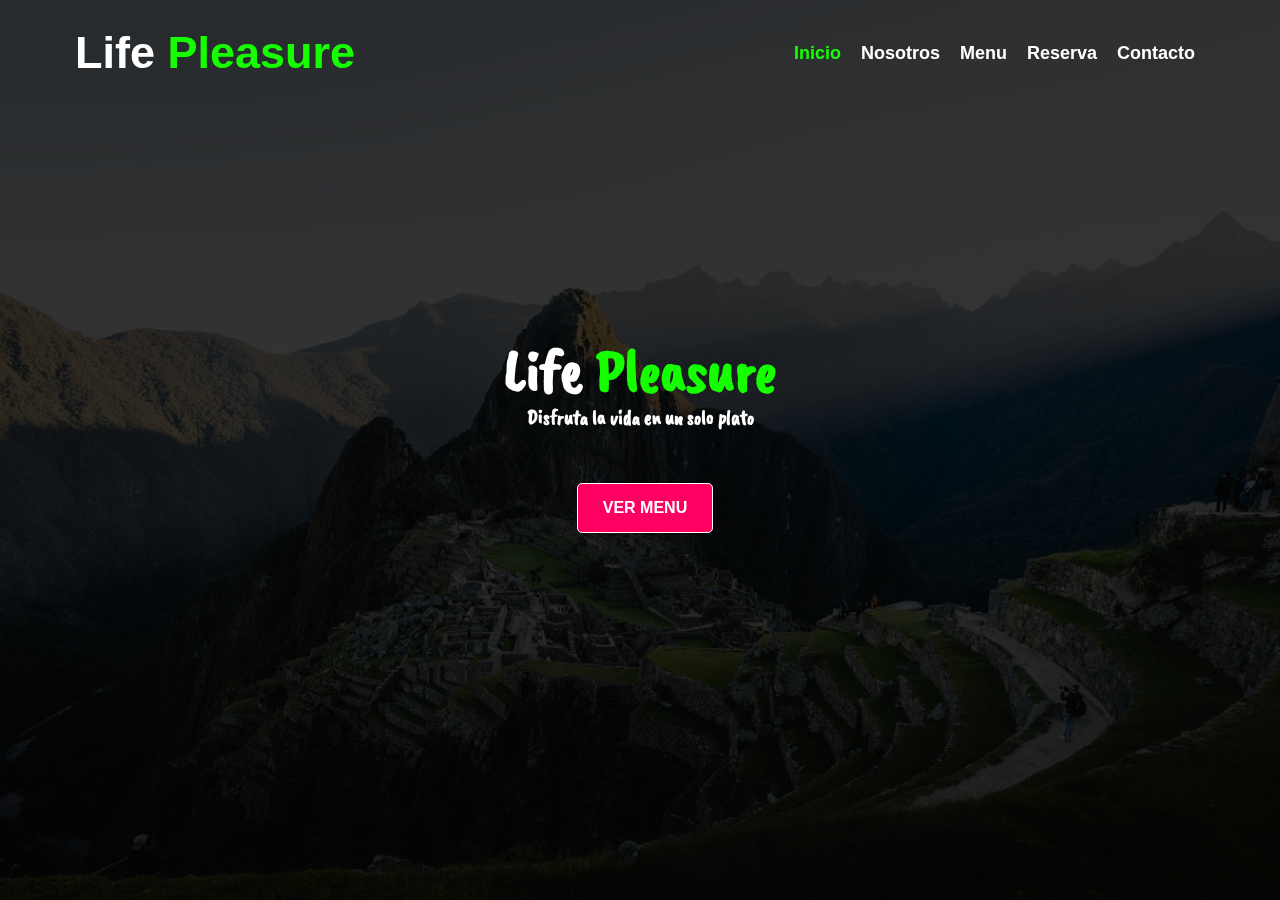
<file: index.html>
<!DOCTYPE html>
<html lang="en">
    <head>
        <meta charset="utf-8">
        <title>Life Pleasure</title>
        <meta content="width=device-width, initial-scale=1.0" name="viewport">
        <meta content="Free Website Template" name="keywords">
        <meta content="Free Website Template" name="description">

        <!-- CSS Libraria-->
        <link href="https://stackpath.bootstrapcdn.com/bootstrap/4.4.1/css/bootstrap.min.css" rel="stylesheet">
        <link href="css/style.css" rel="stylesheet">
        <link rel="preconnect" href="https://fonts.googleapis.com">
        <link rel="preconnect" href="https://fonts.gstatic.com" crossorigin>
        <link href="https://fonts.googleapis.com/css2?family=Abel&family=Caveat+Brush&family=Josefin+Sans:wght@100;200;300;400;500;600&display=swap" rel="stylesheet">
    


    </head>

    <body>
        <!-- Barra de menu -->
        <div class="navbar navbar-expand-lg bg-light navbar-light">
            <div class="container-fluid">
                <a href="index.html" class="navbar-brand">Life <span>Pleasure</span></a>
                <button type="button" class="navbar-toggler" data-toggle="collapse" data-target="#navbarCollapse">
                    <span class="navbar-toggler-icon"></span>
                </button>

                <div class="collapse navbar-collapse justify-content-between" id="navbarCollapse">
                    <div class="navbar-nav ml-auto">
                        <a href="index.html" class="nav-item nav-link active">Inicio</a>
                        <a href="nosotros.html" class="nav-item nav-link">Nosotros</a>
                        <a href="menu.html" class="nav-item nav-link">Menu</a>
                        <a href="reserva.html" class="nav-item nav-link">Reserva</a>
                        <a href="contact.html" class="nav-item nav-link">Contacto</a>
                    </div>
                </div>
            </div>
        </div>
        <!-- End -->


        <!-- Portada -->
        <div class="carousel">


                    <div class="carousel-item">
                        <div class="carousel-img">
                            <img src="img/portadainicio.jpg" alt="Image">
                        </div>
                        <div class="carousel-text">
                            <h1>Life<span> Pleasure</span> 
                            <p>
                                Disfruta la vida en un solo plato
                            </p>
                            
                            <div class="carousel-btn">
                                <a class="btn custom-btn" href="menu.html">VER MENU</a>

                            </div>
                        </div>
                    </div>

          
        </div>
        <!--  End -->


        <script>
            window.addEventListener('mouseover', initLandbot, { once: true });
            window.addEventListener('touchstart', initLandbot, { once: true });
            var myLandbot;
            function initLandbot() {
              if (!myLandbot) {
                var s = document.createElement('script');s.type = 'text/javascript';s.async = true;
                s.addEventListener('load', function() {
                  var myLandbot = new Landbot.Livechat({
                    configUrl: 'https://chats.landbot.io/v3/H-1260315-NT1FXO03S60N61C6/index.json',
                  });
                });
                s.src = 'https://cdn.landbot.io/landbot-3/landbot-3.0.0.js';
                var x = document.getElementsByTagName('script')[0];
                x.parentNode.insertBefore(s, x);
              }
            }
            </script>
             <!-- JavaScript Libraries -->
        <script src="https://code.jquery.com/jquery-3.4.1.min.js"></script>
        <script src="https://stackpath.bootstrapcdn.com/bootstrap/4.4.1/js/bootstrap.bundle.min.js"></script>




 
    </body>
</html>
</file>
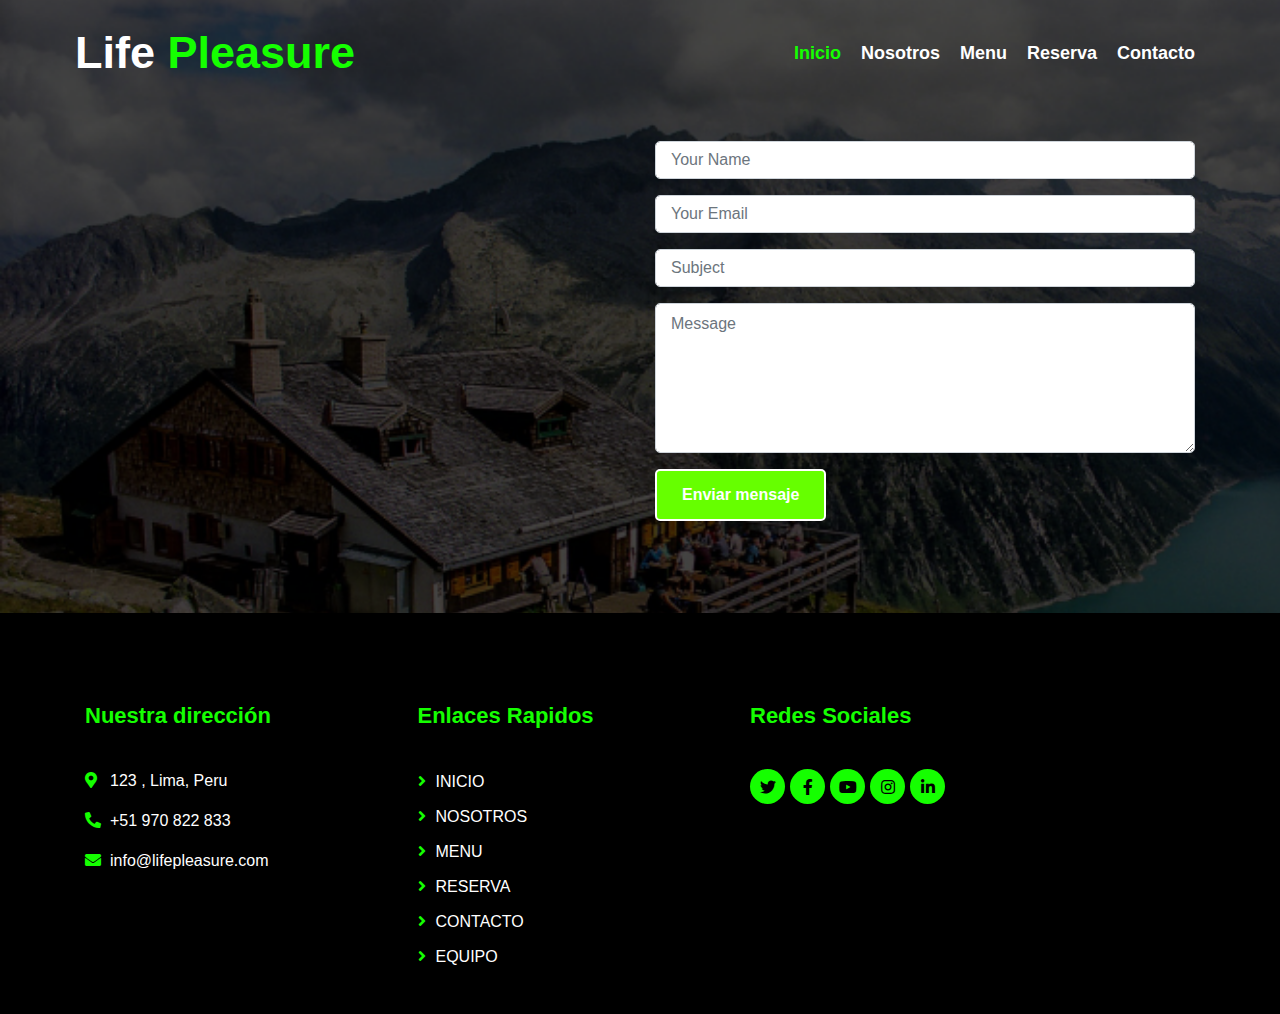
<file: contact.html>
<!DOCTYPE html>
<html lang="en">
    <head>
        <meta charset="utf-8">
        <title>Life Pleasure</title>
        <meta content="width=device-width, initial-scale=1.0" name="viewport">
        <meta content="Free Website Template" name="keywords">
        <meta content="Free Website Template" name="description">

          <!-- CSS Libraria -->
          <link href="https://stackpath.bootstrapcdn.com/bootstrap/4.4.1/css/bootstrap.min.css" rel="stylesheet">
          <link href="https://cdnjs.cloudflare.com/ajax/libs/font-awesome/5.10.0/css/all.min.css" rel="stylesheet">

        <link href="css/contacto.css" rel="stylesheet">
        
        
    </head>

    <body>
         
            <!-- Barra de menu -->
            <div class="navbar navbar-expand-lg bg-light navbar-light">
                <div class="container-fluid">
                    <a href="index.html" class="navbar-brand">Life <span>Pleasure</span></a>
                    <button type="button" class="navbar-toggler" data-toggle="collapse" data-target="#navbarCollapse">
                        <span class="navbar-toggler-icon"></span>
                    </button>
    
                    <div class="collapse navbar-collapse justify-content-between" id="navbarCollapse">
                        <div class="navbar-nav ml-auto">
                            <a href="index.html" class="nav-item nav-link active">Inicio</a>
                            <a href="nosotros.html" class="nav-item nav-link">Nosotros</a>
                            <a href="menu.html" class="nav-item nav-link">Menu</a>
                            <a href="reserva.html" class="nav-item nav-link">Reserva</a>
                            <a href="contact.html" class="nav-item nav-link">Contacto</a>
                        </div>
                    </div>
                </div>
            </div>
            <!-- End -->
            
        

        <br><br><br><br>
        <!-- Contact Start -->
        <div class="contact">
            <div class="container">
             
               
                <div class="row contact-form">
                    <div class="col-md-6">
                        <iframe src="https://www.google.com/maps/embed?pb=!1m18!1m12!1m3!1d39628.68684957926!2d-77.046388791623!3d-12.050299614718043!2m3!1f0!2f0!3f0!3m2!1i1024!2i768!4f13.1!3m3!1m2!1s0x9105c5f619ee3ec7%3A0x14206cb9cc452e4a!2sLima!5e1!3m2!1ses-419!2spe!4v1656004089901!5m2!1ses-419!2spe" width="600" height="450" style="border:0;" allowfullscreen="" loading="lazy" referrerpolicy="no-referrer-when-downgrade" frameborder="0" style="border:0;" allowfullscreen="" aria-hidden="false" tabindex="0"></iframe>
                    </div>
                    <div class="col-md-6">
                        <div id="success"></div>
                        <form  action="php/contact.php" method="post" onsubmit="return Enviar();"  >
                            <div class="control-group" >
                                <input type="text" class="form-control" name="nombre" id="name" placeholder="Your Name" required="" />
                                <p class="help-block text-danger"></p>
                            </div>
                            <div class="control-group" >
                                <input type="email" class="form-control" name="mail" id="email" placeholder="Your Email" required=""  />
                                <p class="help-block text-danger"></p>
                            </div>
                            <div class="control-group" name="asunto">
                                <input type="text" class="form-control" name="asunto" id="subject" placeholder="Subject"  required="" />
                                <p class="help-block text-danger"></p>
                            </div>
                            <div class="control-group" name="mensaje">
                                <textarea class="form-control" id="message" name="mensaje" placeholder="Message" required="" ></textarea>
                                <p class="help-block text-danger"></p>
                            </div>
                            <div>
                                <button onclick="Enviar()" class="btn custom-btn" type="submit">Enviar mensaje</button>
                            </div>
                        </form>
                    </div>
                </div>
            </div>
        </div>
        <!-- Contact End -->



        <script>
            window.addEventListener('mouseover', initLandbot, { once: true });
            window.addEventListener('touchstart', initLandbot, { once: true });
            var myLandbot;
            function initLandbot() {
              if (!myLandbot) {
                    var s = document.createElement('script');s.type = 'text/javascript';s.async = true;
                s.addEventListener('load', function() {
                  var myLandbot = new Landbot.Livechat({
                    configUrl: 'https://chats.landbot.io/v3/H-1260315-NT1FXO03S60N61C6/index.json',
                  });
                });
                s.src = 'https://cdn.landbot.io/landbot-3/landbot-3.0.0.js';
                var x = document.getElementsByTagName('script')[0];
                x.parentNode.insertBefore(s, x);
              }
            }
            </script>
           
 <!-- JavaScript Libraries -->
 <script src="https://code.jquery.com/jquery-3.4.1.min.js"></script>
 <script src="https://stackpath.bootstrapcdn.com/bootstrap/4.4.1/js/bootstrap.bundle.min.js"></script>
      
    
     
    </body>

    <!-- Footer Start -->
    <footer >
        <div class="footer">
            <div class="container">
                <div class="row">
                    <div class="col-lg-7">
                        <div class="row">
                            <div class="col-md-6">
                                <div class="footer-contact">
                                    <h2>Nuestra dirección</h2>
                                    <p><i class="fa fa-map-marker-alt"></i>123 , Lima, Peru</p>
                                    <p><i class="fa fa-phone-alt"></i>+51 970 822 833</p>
                                    <p><i class="fa fa-envelope"></i>info@lifepleasure.com</p>

                                </div>
                            </div>
                            <div class="col-md-6">
                                <div class="footer-link">
                                    <h2>Enlaces Rapidos</h2>
                                    <a href="index.html">INICIO</a>
                                    <a href="nosotros.html">NOSOTROS</a>
                                    <a href="menu.html">MENU</a>
                                    <a href="reserva.html">RESERVA</a>
                                    <a href="contact.html">CONTACTO</a>
                                    <a href="equipo.html">EQUIPO</a>
                                </div>
                            </div>
                        </div>
                    </div>
                    <div class="col-lg-5">
                        <div class="footer-newsletter">
                            <h2>Redes Sociales</h2>
                            <div class="footer-social">
                                <a href="https://twitter.com/LifePleasure_pe"target="_blank"><i class="fab fa-twitter"></i></a>
                                <a href="https://www.facebook.com/Life-Pleasure-104353185348397/?ref=page_internal" target="_blank"><i class="fab fa-facebook-f"></i></a>
                                <a href="https://www.youtube.com/channel/UC8f1Ha4eclCI0oSUeOn4Fvw/videos"target="_blank"><i class="fab fa-youtube"></i></a>
                                <a href="https://www.instagram.com/Life.Pleasure.pe/"target="_blank"><i class="fab fa-instagram"></i></a>
                                <a href="https://www.linkedin.com/in/life-pleasure-478449243/"target="_blank"><i class="fab fa-linkedin-in"></i></a>
                            </div>
                            </div>
                        </div>
                    </div>
                </div>
            </div>
        </div>

    </footer>
       <!-- Footer End -->
</html>
</file>
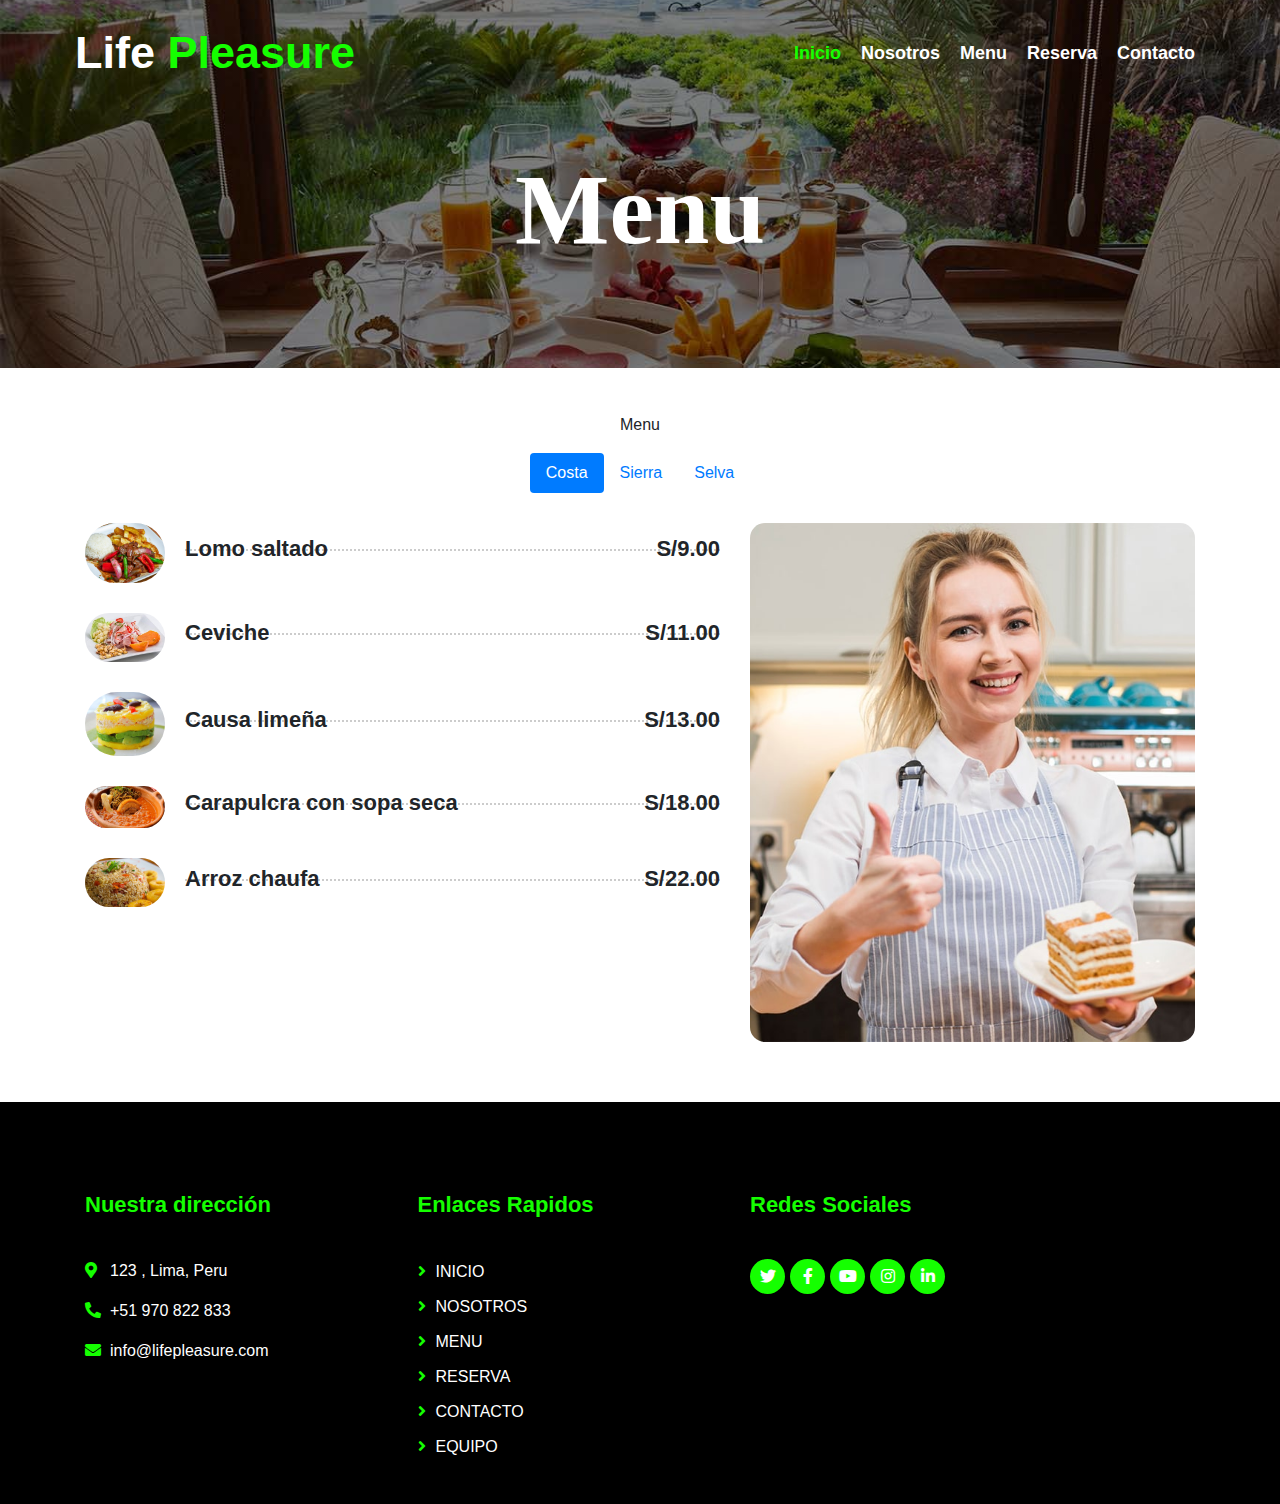
<file: menu.html>
<!DOCTYPE html>
<html lang="en">
    <head>
        <meta charset="utf-8">
        <title>Life Pleasure</title>
        <meta content="width=device-width, initial-scale=1.0" name="viewport">
        <meta content="Free Website Template" name="keywords">
        <meta content="Free Website Template" name="description">

     
        
        <!-- CSS Libraria-->
        <link href="https://stackpath.bootstrapcdn.com/bootstrap/4.4.1/css/bootstrap.min.css" rel="stylesheet">
        <link href="https://cdnjs.cloudflare.com/ajax/libs/font-awesome/5.10.0/css/all.min.css" rel="stylesheet">
        <link href="css/menu.css" rel="stylesheet">

    </head>

    <body>
     <!-- Barra de menu -->
     <div class="navbar navbar-expand-lg bg-light navbar-light">
        <div class="container-fluid">
            <a href="index.html" class="navbar-brand">Life <span>Pleasure</span></a>
            <button type="button" class="navbar-toggler" data-toggle="collapse" data-target="#navbarCollapse">
                <span class="navbar-toggler-icon"></span>
            </button>

            <div class="collapse navbar-collapse justify-content-between" id="navbarCollapse">
                <div class="navbar-nav ml-auto">
                    <a href="index.html" class="nav-item nav-link active">Inicio</a>
                    <a href="nosotros.html" class="nav-item nav-link">Nosotros</a>
                    <a href="menu.html" class="nav-item nav-link">Menu</a>
                    <a href="reserva.html" class="nav-item nav-link">Reserva</a>
                    <a href="contact.html" class="nav-item nav-link">Contacto</a>
                </div>
            </div>
        </div>
    </div>
    <!-- End -->
        
        
        <!-- Page Header Start -->
        <div class="page-header mb-0">
            <div class="container">
                <div class="row">
                    <div class="col-12">
                        <h2>Menu</h2>
                    </div>
                </div>
            </div>
        </div>
        <!-- Page Header End -->
        
        
<!-- Menu Start -->
<div class="menu">
    <div class="container">
        <div class="section-header text-center">
            <p>Menu</p>
            <ul class="nav nav-pills justify-content-center">
                <li class="nav-item">
                    <a class="nav-link active" data-toggle="pill" href="#burgers">Costa</a>
                </li>
                <li class="nav-item">
                    <a class="nav-link" data-toggle="pill" href="#snacks">Sierra</a>
                </li>
                <li class="nav-item">
                    <a class="nav-link" data-toggle="pill" href="#beverages">Selva</a>
                </li>
            </ul>
      
        </div>
        <div class="menu-tab">
            <div class="tab-content">
                <div id="burgers" class="container tab-pane active">
                    <div class="row">
                        <div class="col-lg-7 col-md-12">
                            <div class="menu-item">
                                <div class="menu-img">
                                    <img src="img/lomosaltado.png" alt="Image">
                                </div>
                                <div class="menu-text">
                                    <h3><span>Lomo saltado</span> <strong>S/9.00</strong></h3>
                                  
                                </div>
                            </div>
                            <div class="menu-item">
                                <div class="menu-img">
                                    <img src="img/ceviche-peru.jpeg" alt="Image">
                                </div>
                                <div class="menu-text">
                                    <h3><span>Ceviche</span> <strong>S/11.00</strong></h3>
                                
                                </div>
                            </div>
                            <div class="menu-item">
                                <div class="menu-img">
                                    <img src="img/causa.jpg" alt="Image">
                                </div>
                                <div class="menu-text">
                                    <h3><span>Causa limeña</span> <strong>S/13.00</strong></h3>
                               
                                </div>
                            </div>
                            <div class="menu-item">
                                <div class="menu-img">
                                    <img src="img/carapulcra-sopa-seca.png" alt="Image">
                                </div>
                                <div class="menu-text">
                                    <h3><span>Carapulcra con sopa seca </span> <strong>S/18.00</strong></h3>
                                   
                                </div>
                            </div>
                            <div class="menu-item">
                                <div class="menu-img">
                                    <img src="img/arroz-chaufa-peru.jpg" alt="Image">
                                </div>
                                <div class="menu-text">
                                    <h3><span>Arroz chaufa</span> <strong>S/22.00</strong></h3>
                       
                                </div>
                            </div>
                        </div>
                        <div class="col-lg-5 d-none d-lg-block">
                            <img src="img/Cheft.jpg" alt="Image">
                        </div>
                    </div>
                </div>
                <div id="snacks" class="container tab-pane fade">
                    <div class="row">
                        <div class="col-lg-7 col-md-12">
                            <div class="menu-item">
                                <div class="menu-img">
                                    <img src="img/rocoto-relleno-arequipa.jpg" alt="Image">
                                </div>
                                <div class="menu-text">
                                    <h3><span>Rocoto relleno</span> <strong>S/15.00</strong></h3>
                             
                                </div>
                            </div>
                            <div class="menu-item">
                                <div class="menu-img">
                                    <img src="img/pachamanca-sierra.jpg" alt="Image">
                                </div>
                                <div class="menu-text">
                                    <h3><span>Pachamanca</span> <strong>S/35.00</strong></h3>
                               
                                </div>
                            </div>
                            <div class="menu-item">
                                <div class="menu-img">
                                    <img src="img/cuy-chactado.jpg" alt="Image">
                                </div>
                                <div class="menu-text">
                                    <h3><span>Cuy Chactado</span> <strong>S/20.00</strong></h3>
                                </div>
                            </div>
                            <div class="menu-item">
                                <div class="menu-img">
                                    <img src="img/Picarones-de-quinua-con-miel-de-maracuya.jpg" alt="Image">
                                </div>
                                <div class="menu-text">
                                    <h3><span>Picarones de quinua</span> <strong>S/30.00</strong></h3>
                                
                                </div>
                            </div>
                        </div>
                        <div class="col-lg-5 d-none d-lg-block">
                            <img src="img/Cheft.jpg" alt="Image">
                        </div>
                    </div>
                </div>
                <div id="beverages" class="container tab-pane fade">
                    <div class="row">
                        <div class="col-lg-7 col-md-12">
                            <div class="menu-item">
                                <div class="menu-img">
                                    <img src="img/juane-selva-peru.jpg" alt="Image">
                                </div>
                                <div class="menu-text">
                                    <h3><span>Juane</span> <strong>S/7.00</strong></h3>
                                   
                                </div>
                            </div>
                            <div class="menu-item">
                                <div class="menu-img">
                                    <img src="img/tacacho-cecina-plato.jpg" alt="Image">
                                </div>
                                <div class="menu-text">
                                    <h3><span>Tacacho con cecina </span> <strong>S/9.00</strong></h3>
                              
                                </div>
                            </div>
                            <div class="menu-item">
                                <div class="menu-img">
                                    <img src="img/patarashca-paiche-comida.jpg" alt="Image">
                                </div>
                                <div class="menu-text">
                                    <h3><span>Patarashca de paiche</span> <strong>S/15.00</strong></h3>
                                    
                                </div>
                            </div>
                            <div class="menu-item">
                                <div class="menu-img">
                                    <img src="img/Cazuela-de-pescado.webp" alt="Image">
                                </div>
                                <div class="menu-text">
                                    <h3><span>Cazuela de Pescado</span> <strong>S/8.00</strong></h3>
                                   
                                </div>
                            </div>
                            <div class="menu-item">
                                <div class="menu-img">
                                    <img src="img/Ensalada-de-chonta.webp" alt="Image">
                                </div>
                                <div class="menu-text">
                                    <h3><span>Ensalada de Chonta</span> <strong>S/12.00</strong></h3>
                                
                                </div>
                            </div>
                        </div>
                        <div class="col-lg-5 d-none d-lg-block">
                            <img src="img/Cheft.jpg" alt="Image">
                        </div>
                    </div>
                </div>
            </div>
        </div>
    </div>
</div>
<!-- Menu End -->

    

        <script>
            window.addEventListener('mouseover', initLandbot, { once: true });
            window.addEventListener('touchstart', initLandbot, { once: true });
            var myLandbot;
            function initLandbot() {
              if (!myLandbot) {
                var s = document.createElement('script');s.type = 'text/javascript';s.async = true;
                s.addEventListener('load', function() {
                  var myLandbot = new Landbot.Livechat({
                    configUrl: 'https://chats.landbot.io/v3/H-1260315-NT1FXO03S60N61C6/index.json',
                  });
                });
                s.src = 'https://cdn.landbot.io/landbot-3/landbot-3.0.0.js';
                var x = document.getElementsByTagName('script')[0];
                x.parentNode.insertBefore(s, x);
              }
            }
            </script>
             <!-- JavaScript Libraries -->
        <script src="https://code.jquery.com/jquery-3.4.1.min.js"></script>
        <script src="https://stackpath.bootstrapcdn.com/bootstrap/4.4.1/js/bootstrap.bundle.min.js"></script>

    
    </body>

        <!-- Footer Start -->
        <footer >
            <div class="footer">
                <div class="container">
                    <div class="row">
                        <div class="col-lg-7">
                            <div class="row">
                                <div class="col-md-6">
                                    <div class="footer-contact">
                                        <h2>Nuestra dirección</h2>
                                        <p><i class="fa fa-map-marker-alt"></i>123 , Lima, Peru</p>
                                        <p><i class="fa fa-phone-alt"></i>+51 970 822 833</p>
                                        <p><i class="fa fa-envelope"></i>info@lifepleasure.com</p>
    
                                    </div>
                                </div>
                                <div class="col-md-6">
                                    <div class="footer-link">
                                        <h2>Enlaces Rapidos</h2>
                                        <a href="index.html">INICIO</a>
                                        <a href="nosotros.html">NOSOTROS</a>
                                        <a href="menu.html">MENU</a>
                                        <a href="reserva.html">RESERVA</a>
                                        <a href="contact.html">CONTACTO</a>
                                        <a href="equipo.html">EQUIPO</a>
                                    </div>
                                </div>
                            </div>
                        </div>
                        <div class="col-lg-5">
                            <div class="footer-newsletter">
                                <h2>Redes Sociales</h2>
                                <div class="footer-social">
                                    <a href="https://twitter.com/LifePleasure_pe"target="_blank"><i class="fab fa-twitter"></i></a>
                                    <a href="https://www.facebook.com/Life-Pleasure-104353185348397/?ref=page_internal" target="_blank"><i class="fab fa-facebook-f"></i></a>
                                    <a href="https://www.youtube.com/channel/UC8f1Ha4eclCI0oSUeOn4Fvw/videos"target="_blank"><i class="fab fa-youtube"></i></a>
                                    <a href="https://www.instagram.com/Life.Pleasure.pe/"target="_blank"><i class="fab fa-instagram"></i></a>
                                    <a href="https://www.linkedin.com/in/life-pleasure-478449243/"target="_blank"><i class="fab fa-linkedin-in"></i></a>
                                </div>
                                </div>
                            </div>
                        </div>
                    </div>
                </div>
            </div>
    
        </footer>
           <!-- Footer End -->


</html>
</file>
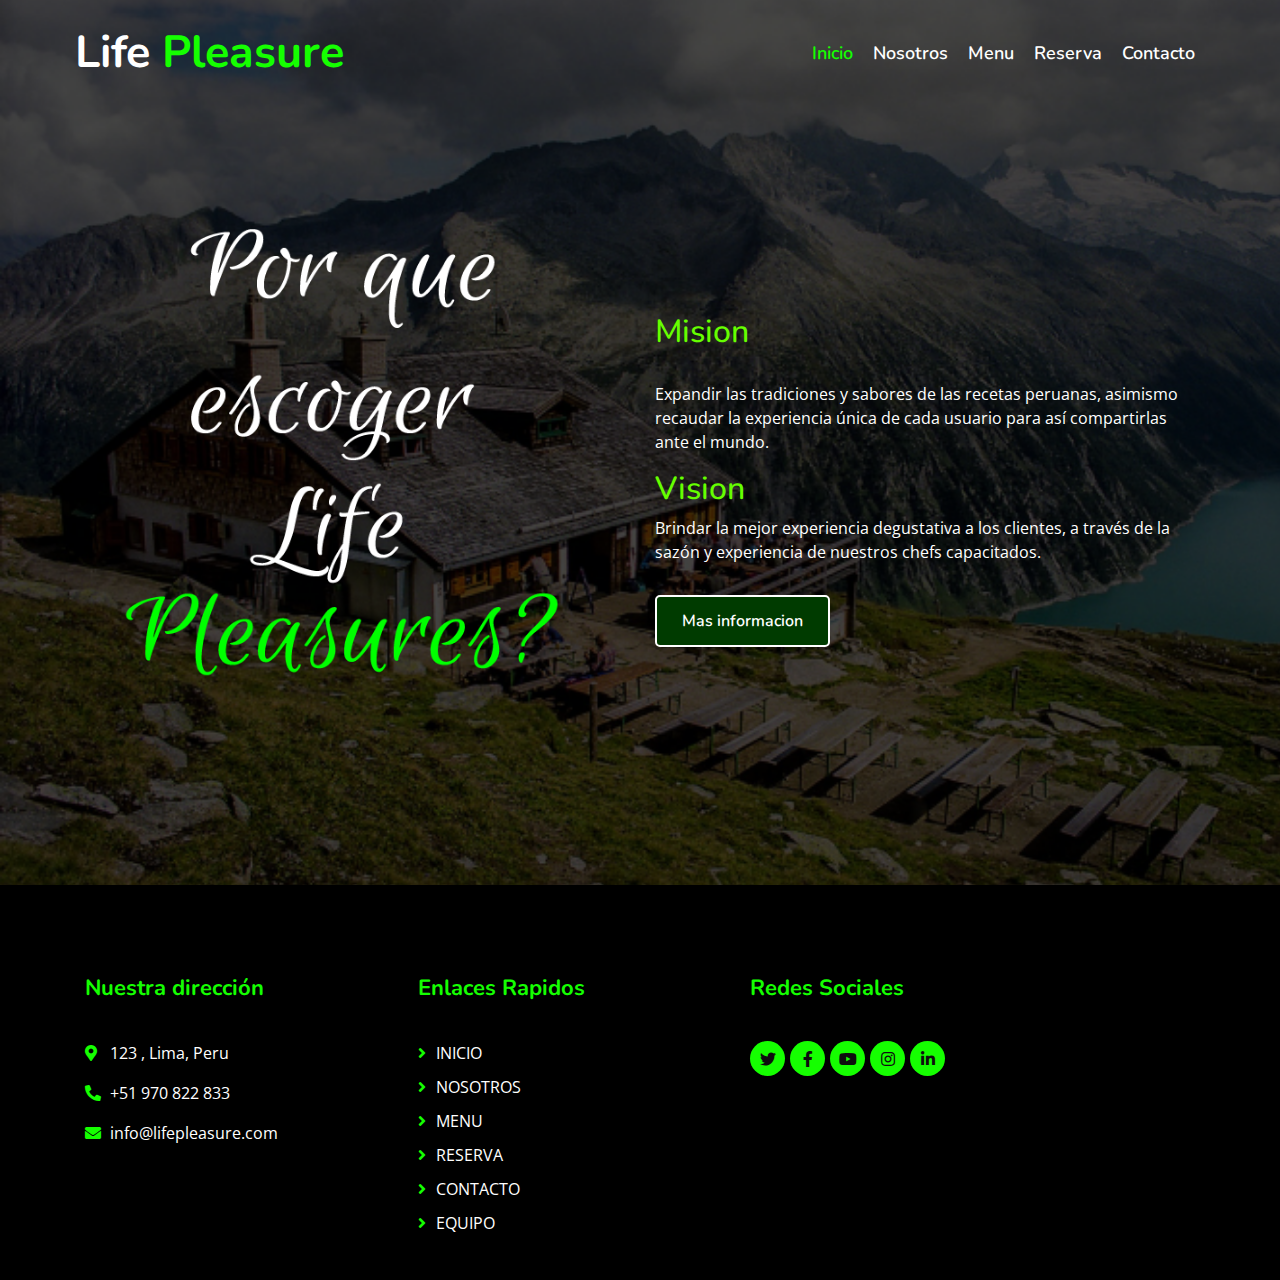
<file: nosotros.html>
<!DOCTYPE html>
<html lang="en">
    <head>
        <meta charset="utf-8">
        <title>Life Pleasure</title>
        <meta content="width=device-width, initial-scale=1.0" name="viewport">
        <meta content="Free Website Template" name="keywords">
        <meta content="Free Website Template" name="description">

        <!-- Favicon -->
        <link href="img/favicon.ico" rel="icon">

        <!-- Google Font -->
        <link href="https://fonts.googleapis.com/css?family=Open+Sans:300,400|Nunito:600,700" rel="stylesheet"> 
        
        <!-- CSS Libraries -->
        <link href="https://stackpath.bootstrapcdn.com/bootstrap/4.4.1/css/bootstrap.min.css" rel="stylesheet">
        <link href="https://cdnjs.cloudflare.com/ajax/libs/font-awesome/5.10.0/css/all.min.css" rel="stylesheet">
  



        <!-- Template Stylesheet -->
        <link href="css/nosotros.css" rel="stylesheet">
    </head>

    <body>
        
            <!-- Barra de menu -->
            <div class="navbar navbar-expand-lg bg-light navbar-light">
                <div class="container-fluid">
                    <a href="index.html" class="navbar-brand">Life <span>Pleasure</span></a>
                    <button type="button" class="navbar-toggler" data-toggle="collapse" data-target="#navbarCollapse">
                        <span class="navbar-toggler-icon"></span>
                    </button>
    
                    <div class="collapse navbar-collapse justify-content-between" id="navbarCollapse">
                        <div class="navbar-nav ml-auto">
                            <a href="index.html" class="nav-item nav-link active">Inicio</a>
                            <a href="nosotros.html" class="nav-item nav-link">Nosotros</a>
                            <a href="menu.html" class="nav-item nav-link">Menu</a>
                            <a href="reserva.html" class="nav-item nav-link">Reserva</a>
                            <a href="contact.html" class="nav-item nav-link">Contacto</a>
                        </div>
                    </div>
                </div>
            </div>
            <!-- End -->
            
        
        
 
<BR></BR><BR><BR></BR>
        <!-- Nosotros -->
        <div class="about">
            <div class="container">
                <div class="row align-items-center">
                    <div class="col-lg-6">
                        <div class="about-img">
                            <img src="img/fotonosotros.png" alt="Image">
                                <span></span>
                            </button>
                        </div>
                    </div>
                    <div class="col-lg-6">
                        <div class="about-content">
                            <div class="section-header">
                                <h2>Mision</h2>
                            </div>
                            <div class="about-text">
                                <p>
                                    Expandir las tradiciones y sabores de las recetas peruanas, asimismo recaudar la experiencia única de cada usuario para así compartirlas ante el mundo. 
                                </p>
                                <h2>Vision</h2>
                                <p>
                                    Brindar la mejor experiencia degustativa a los clientes, a través de la sazón y experiencia de nuestros chefs capacitados.
                                </p>
                                <a class="btn custom-btn" href="equipo.html">Mas informacion</a>
                            </div>
                        </div>
                    </div>
                </div>
            </div>
        </div>
        <!--  End -->
    

    

        <script>
            window.addEventListener('mouseover', initLandbot, { once: true });
            window.addEventListener('touchstart', initLandbot, { once: true });
            var myLandbot;
            function initLandbot() {
              if (!myLandbot) {
                    var s = document.createElement('script');s.type = 'text/javascript';s.async = true;
                s.addEventListener('load', function() {
                  var myLandbot = new Landbot.Livechat({
                    configUrl: 'https://chats.landbot.io/v3/H-1260315-NT1FXO03S60N61C6/index.json',
                  });
                });
                s.src = 'https://cdn.landbot.io/landbot-3/landbot-3.0.0.js';
                var x = document.getElementsByTagName('script')[0];
                x.parentNode.insertBefore(s, x);
              }
            }
            </script>

                <!-- JavaScript Libraries -->
        <script src="https://code.jquery.com/jquery-3.4.1.min.js"></script>
        <script src="https://stackpath.bootstrapcdn.com/bootstrap/4.4.1/js/bootstrap.bundle.min.js"></script>
      



    </body>


    <!-- Footer Start -->
    <footer >
        <div class="footer">
            <div class="container">
                <div class="row">
                    <div class="col-lg-7">
                        <div class="row">
                            <div class="col-md-6">
                                <div class="footer-contact">
                                    <h2>Nuestra dirección</h2>
                                    <p><i class="fa fa-map-marker-alt"></i>123 , Lima, Peru</p>
                                    <p><i class="fa fa-phone-alt"></i>+51 970 822 833</p>
                                    <p><i class="fa fa-envelope"></i>info@lifepleasure.com</p>

                                </div>
                            </div>
                            <div class="col-md-6">
                                <div class="footer-link">
                                    <h2>Enlaces Rapidos</h2>
                                    <a href="index.html">INICIO</a>
                                    <a href="nosotros.html">NOSOTROS</a>
                                    <a href="menu.html">MENU</a>
                                    <a href="reserva.html">RESERVA</a>
                                    <a href="contact.html">CONTACTO</a>
                                    <a href="equipo.html">EQUIPO</a>
                                </div>
                            </div>
                        </div>
                    </div>
                    <div class="col-lg-5">
                        <div class="footer-newsletter">
                            <h2>Redes Sociales</h2>
                            <div class="footer-social">
                                <a href="https://twitter.com/LifePleasure_pe"target="_blank"><i class="fab fa-twitter"></i></a>
                                <a href="https://www.facebook.com/Life-Pleasure-104353185348397/?ref=page_internal" target="_blank"><i class="fab fa-facebook-f"></i></a>
                                <a href="https://www.youtube.com/channel/UC8f1Ha4eclCI0oSUeOn4Fvw/videos"target="_blank"><i class="fab fa-youtube"></i></a>
                                <a href="https://www.instagram.com/Life.Pleasure.pe/"target="_blank"><i class="fab fa-instagram"></i></a>
                                <a href="https://www.linkedin.com/in/life-pleasure-478449243/"target="_blank"><i class="fab fa-linkedin-in"></i></a>
                            </div>
                            </div>
                        </div>
                    </div>
                </div>
            </div>
        </div>

    </footer>
       <!-- Footer End -->
</html>
</file>
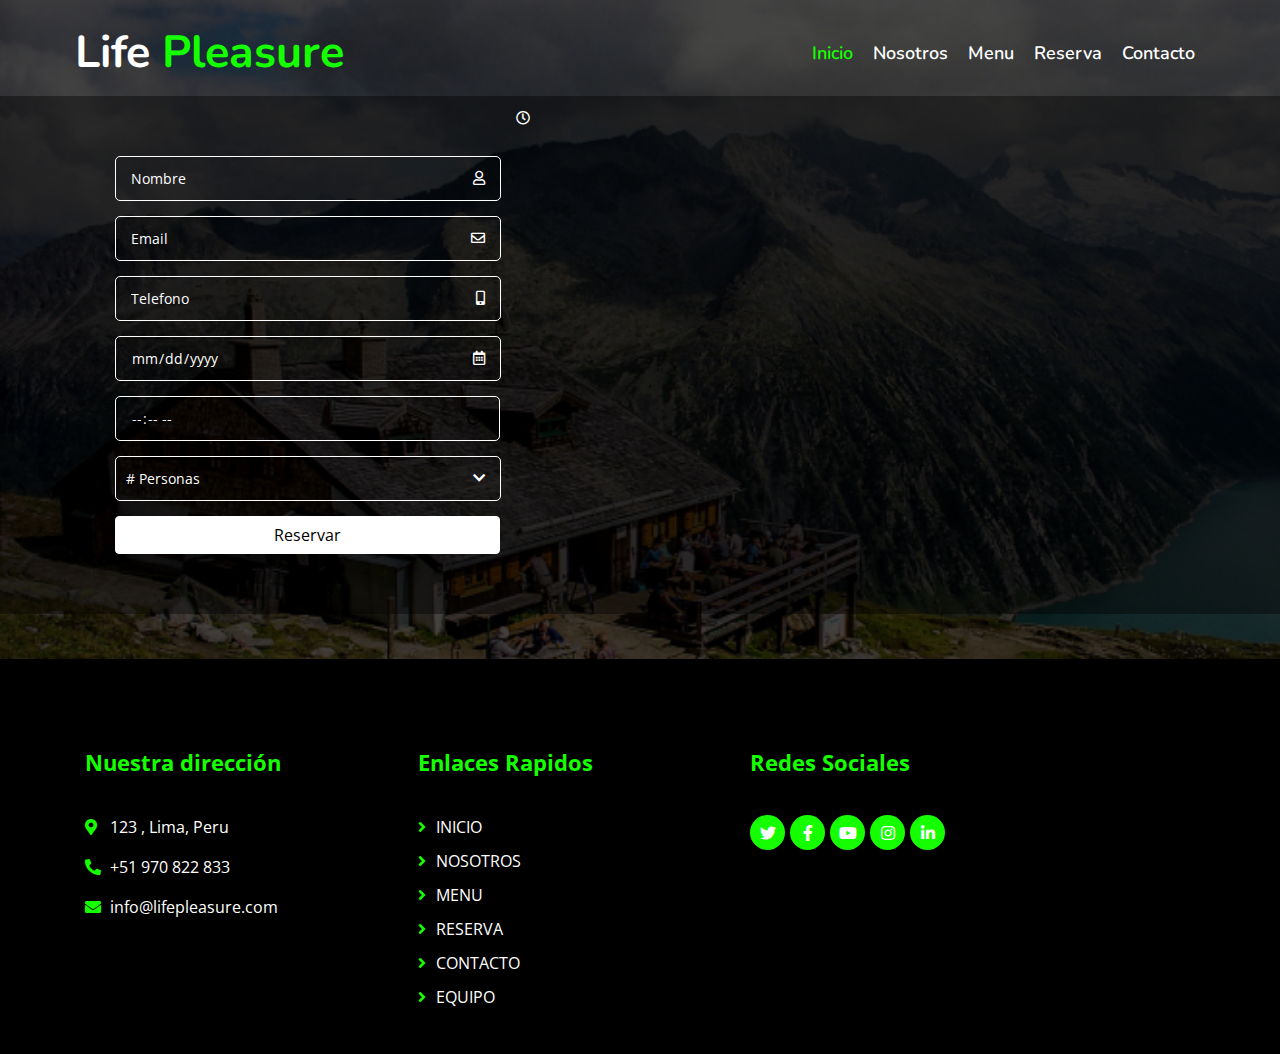
<file: reserva.html>
<!DOCTYPE html>
<html lang="en">
    <head>
        <meta charset="utf-8">
        <title>Life Pleasure</title>
        <meta content="width=device-width, initial-scale=1.0" name="viewport">
        <meta content="Free Website Template" name="keywords">
        <meta content="Free Website Template" name="description">

        <!-- Favicon -->
        <link href="img/favicon.ico" rel="icon">

        <!-- Google Font -->
        <link href="https://fonts.googleapis.com/css?family=Open+Sans:300,400|Nunito:600,700" rel="stylesheet"> 
        
        <!-- CSS Libraries -->
        <link href="https://stackpath.bootstrapcdn.com/bootstrap/4.4.1/css/bootstrap.min.css" rel="stylesheet">
        <link href="https://cdnjs.cloudflare.com/ajax/libs/font-awesome/5.10.0/css/all.min.css" rel="stylesheet">

        <!-- Template Stylesheet -->
        <link href="css/reserva.css" rel="stylesheet">
    </head>

    <body>
        
            <!-- Barra de menu -->
            <div class="navbar navbar-expand-lg bg-light navbar-light">
                <div class="container-fluid">
                    <a href="index.html" class="navbar-brand">Life <span>Pleasure</span></a>
                    <button type="button" class="navbar-toggler" data-toggle="collapse" data-target="#navbarCollapse">
                        <span class="navbar-toggler-icon"></span>
                    </button>
    
                    <div class="collapse navbar-collapse justify-content-between" id="navbarCollapse">
                        <div class="navbar-nav ml-auto">
                            <a href="index.html" class="nav-item nav-link active">Inicio</a>
                            <a href="nosotros.html" class="nav-item nav-link">Nosotros</a>
                            <a href="menu.html" class="nav-item nav-link">Menu</a>
                            <a href="reserva.html" class="nav-item nav-link">Reserva</a>
                            <a href="contact.html" class="nav-item nav-link">Contacto</a>
                        </div>
                    </div>
                </div>
            </div>
            <!-- End -->
            
        

        
<br><br><br><br>
        <!-- Booking Start -->
        
        <div class="booking">
            <div class="container">
                <div class="row align-items-center">

                    <div class="col-lg-5">
                        <div class="booking-form">
                            <form action="php/reserva.php" method="post">
                                <div class="control-group">
                                    <div class="input-group">
                                        <input type="text" name="nombre" class="form-control" placeholder="Nombre" required="required" id="nom" />
                                        <div class="input-group-append">
                                            <div class="input-group-text"><i class="far fa-user"></i></div>
                                        </div>
                                    </div>
                                </div>
                                <div class="control-group">
                                    <div class="input-group">
                                        <input type="email" name="email"  class="form-control" placeholder="Email" required="required" id="email" />
                                        <div class="input-group-append">
                                            <div class="input-group-text"><i class="far fa-envelope"></i></div>
                                        </div>
                                    </div>
                                </div>
                                <div class="control-group">
                                    <div class="input-group">
                                        <input type="text" name="telefono"  class="form-control" placeholder="Telefono" required="required" id="tele" />
                                        <div class="input-group-append">
                                            <div class="input-group-text"><i class="fa fa-mobile-alt"></i></div>
                                        </div>
                                    </div>
                                </div>
                                <div class="control-group">
                                    <div class="input-group date" id="date" data-target-input="nearest">
                                        <input type="date" name="fecha"  class="form-control datetimepicker-input" placeholder="Fecha" data-target="#date" data-toggle="datetimepicker" id="dat"/>
                                        <div class="input-group-append" data-target="#date" data-toggle="datetimepicker">
                                            <div class="input-group-text"><i class="far fa-calendar-alt"></i></div>
                                        </div>
                                    </div>
                                </div>
                                <div class="control-group">
                                    <div class="in|put-group time" id="time" data-target-input="nearest">
                                        <input type="time" name="hora"  class="form-control datetimepicker-input" placeholder="Hora" data-target="#time" data-toggle="datetimepicker" id="hor"/>
                                        <div class="input-group-append" data-target="#time" data-toggle="datetimepicker">
                                            <div class="input-group-text"><i class="far fa-clock"></i></div>
                                        </div>
                                    </div>
                                </div>
                                <div class="control-group">
                                    <div class="input-group">
                                        <select class="custom-select form-control" name="personas" >
                                            <option selected># Personas
                                            <option >1 Persona</option>
                                            <option >2 Personas</option>
                                            <option >3 Personas</option>
                                            <option >4 Personas</option>
                                            <option >5 Personas</option>
                                            <option >6 Personas</option>
                                            <option >7 Personas</option>
                                            <option >8 Personas</option>
                                            <option >9 Personas</option>
                                            <option >10 Personas</option>
                                        </select>
                                        <div class="input-group-append">
                                            <div class="input-group-text"><i class="fa fa-chevron-down"></i></div>
                                        </div>
                                    </div>
                                </div>
                               
                                <div>
                                    <button onclick="Enviar()" class="btn custom-btn" type="submit">Reservar</button>
                                </div>
                            </form>
                        </div>
                    </div>
                    
                </div>
            </div>
        </div>
        <!-- Booking End -->
        

        <script>
            window.addEventListener('mouseover', initLandbot, { once: true });
            window.addEventListener('touchstart', initLandbot, { once: true });
            var myLandbot;
            function initLandbot() {
              if (!myLandbot) {
                var s = document.createElement('script');s.type = 'text/javascript';s.async = true;
                s.addEventListener('load', function() {
                  var myLandbot = new Landbot.Livechat({
                    configUrl: 'https://chats.landbot.io/v3/H-1260315-NT1FXO03S60N61C6/index.json',
                  });
                });
                s.src = 'https://cdn.landbot.io/landbot-3/landbot-3.0.0.js';
                var x = document.getElementsByTagName('script')[0];
                x.parentNode.insertBefore(s, x);
              }
            }
            </script>

                <!-- JavaScript Libraries -->
        <script src="https://code.jquery.com/jquery-3.4.1.min.js"></script>
        <script src="https://stackpath.bootstrapcdn.com/bootstrap/4.4.1/js/bootstrap.bundle.min.js"></script>
      
     


    </body>


    
        <!-- Footer Start -->
        <footer >
            <div class="footer">
                <div class="container">
                    <div class="row">
                        <div class="col-lg-7">
                            <div class="row">
                                <div class="col-md-6">
                                    <div class="footer-contact">
                                        <h2>Nuestra dirección</h2>
                                        <p><i class="fa fa-map-marker-alt"></i>123 , Lima, Peru</p>
                                        <p><i class="fa fa-phone-alt"></i>+51 970 822 833</p>
                                        <p><i class="fa fa-envelope"></i>info@lifepleasure.com</p>
    
                                    </div>
                                </div>
                                <div class="col-md-6">
                                    <div class="footer-link">
                                        <h2>Enlaces Rapidos</h2>
                                        <a href="index.html">INICIO</a>
                                        <a href="nosotros.html">NOSOTROS</a>
                                        <a href="menu.html">MENU</a>
                                        <a href="reserva.html">RESERVA</a>
                                        <a href="contact.html">CONTACTO</a>
                                        <a href="equipo.html">EQUIPO</a>
                                    </div>
                                </div>
                            </div>
                        </div>
                        <div class="col-lg-5">
                            <div class="footer-newsletter">
                                <h2>Redes Sociales</h2>
                                <div class="footer-social">
                                    <a href="https://twitter.com/LifePleasure_pe"target="_blank"><i class="fab fa-twitter"></i></a>
                                    <a href="https://www.facebook.com/Life-Pleasure-104353185348397/?ref=page_internal" target="_blank"><i class="fab fa-facebook-f"></i></a>
                                    <a href="https://www.youtube.com/channel/UC8f1Ha4eclCI0oSUeOn4Fvw/videos"target="_blank"><i class="fab fa-youtube"></i></a>
                                    <a href="https://www.instagram.com/Life.Pleasure.pe/"target="_blank"><i class="fab fa-instagram"></i></a>
                                    <a href="https://www.linkedin.com/in/life-pleasure-478449243/"target="_blank"><i class="fab fa-linkedin-in"></i></a>
                                </div>
                                </div>
                            </div>
                        </div>
                    </div>
                </div>
            </div>
    
        </footer>
           <!-- Footer End -->



</html>
</file>
<file: css/style.css>
/****************menu***************/

.navbar {
    position: relative;
    transition: .5s;
    z-index: 999;
}

.navbar.nav-sticky {
    position: fixed;
    top: 0;
    width: 100%;
    box-shadow: 0 2px 5px rgba(0, 0, 0, .3);
}

.navbar .navbar-brand {
    margin: 0;
    color: #ffffff;
    font-size: 45px;
    line-height: 0px;
    font-weight: 700;
    font-family: 'Nunito', sans-serif;
    transition: .5s;
    
}

.navbar .navbar-brand span {
    color: #15ff00;
}

.navbar .navbar-brand:hover {
    color: #ffffff;
}

.navbar .navbar-brand:hover span {
    color: #ffffff;
}

.navbar .navbar-brand img {
    max-width: 100%;
    max-height: 40px;
}

.navbar .dropdown-menu {
    margin-top: 0;
    border: 0;
    border-radius: 0;
    background: #f8f9fa;
}

@media (min-width: 992px) {
    .navbar {
        position: absolute;
        width: 100%;
        padding: 30px 60px;
        background: transparent !important;
        z-index: 9;
    }
    
    .navbar.nav-sticky {
        padding: 10px 60px;
        background: #ffffff !important;
    }
    
    .navbar .navbar-brand {
        color: #ffffff;
    }
    
    .navbar.nav-sticky .navbar-brand {
        color: #ffffff;
    }

    .navbar-light .navbar-nav .nav-link,
    .navbar-light .navbar-nav .nav-link:focus {
        padding: 10px 10px 8px 10px;
        font-family: 'Nunito', sans-serif;
        color: #ffffff;
        font-size: 18px;
        font-weight: 600;
    }
    
    .navbar-light.nav-sticky .navbar-nav .nav-link,
    .navbar-light.nav-sticky .navbar-nav .nav-link:focus {
        color: #666666;
    }

    .navbar-light .navbar-nav .nav-link:hover,
    .navbar-light .navbar-nav .nav-link.active {
        color: #15ff00;
    }
    
    .navbar-light.nav-sticky .navbar-nav .nav-link:hover,
    .navbar-light.nav-sticky .navbar-nav .nav-link.active {
        color: #15ff00;
    }
}

@media (max-width: 991.98px) {   
    .navbar {
        padding: 15px;
        background: #ffffff !important;
    }
    
    .navbar .navbar-brand {
        color: #15ff00;
    }
    
    .navbar .navbar-nav {
        margin-top: 15px;
    }
    
    .navbar a.nav-link {
        padding: 5px;
    }
    
    .navbar .dropdown-menu {
        box-shadow: none;
    }
}



/********** PORTADA***********/



.carousel .carousel-item {
    position: relative;
    width: 100%;
    height: 100vh;
    display: flex;
    align-items: center;
    justify-content: center;
    flex-direction: column;
}

.carousel .carousel-img {
    position: relative;
    width: 100%;
    height: 100%;
    text-align: right;
    overflow: hidden;
}

.carousel .carousel-img::after {
    position: absolute;
    content: "";
    top: 0;
    right: 0;
    bottom: 0;
    left: 0;
    background: rgba(0, 0, 0, 0.8);
    z-index: 1;
}

.carousel .carousel-img img {
    width: 100%;
    height: 100%;
    object-fit: cover;
}

.carousel .carousel-text {
    position: absolute;
    max-width: 700px;
    height: calc(100vh - 35px);
    display: flex;
    align-items: center;
    justify-content: center;
    flex-direction: column;
    z-index: 2;
    
}

.carousel .carousel-text h1 {
    text-align: center;
    color: #ffffff;
    font-size: 60px;
    font-weight: 700;
    margin-bottom: 30px;
    font-family: 'Caveat Brush', cursive;
}

.carousel .carousel-text h1 span {
    color: #15ff00;
}

.carousel .carousel-text p {
    color: #ffffff;
    text-align: center;
    font-size: 20px;
    margin-bottom: 35px;
}

.carousel .carousel-btn .btn:last-child {
    margin-left: 10px;
    background: #ff0062;
    border-color: #ffffff;
}

.carousel .carousel-btn .btn:last-child:hover {
    color: #ffffff;
    background: transparent;
}


.btn.custom-btn {
    padding: 12px 25px;
    font-family: 'Nunito', sans-serif;
    font-size: 16px;
    font-weight: 600;
    color: #ffffff;
    border-radius: 5px;
    transition: .5s;
}

@media (max-width: 991.98px) {
    .carousel,
    .carousel .carousel-item,
    .carousel .carousel-text {
        height: calc(100vh - 105px);
    }
    
    .carousel .carousel-text h1 {
        font-size: 35px;
    }
    
    .carousel .carousel-text p {
        font-size: 16px;
    }
    
    .carousel .carousel-text .btn {
        padding: 12px 30px;
        font-size: 15px;
        letter-spacing: 0;
    }
}

@media (max-width: 767.98px) {
    .carousel,
    .carousel .carousel-item,
    .carousel .carousel-text {
        height: calc(100vh - 70px);
    }
    
    .carousel .carousel-text h1 {
        font-size: 30px;
    }
    
    .carousel .carousel-text .btn {
        padding: 10px 25px;
        font-size: 15px;
        letter-spacing: 0;
    }
}

@media (max-width: 575.98px) {
    .carousel .carousel-text h1 {
        font-size: 25px;
    }
    
    .carousel .carousel-text .btn {
        padding: 8px 20px;
        font-size: 14px;
        letter-spacing: 0;
    }
}
</file>
<file: css/contacto.css>
/*******************************/
/********* General CSS *********/
/*******************************/
body {
    color: #ffffff;
    background: url(../img/fondonosotros.png);
    font-family: 'open sans', sans-serif;
    background-repeat: no-repeat;
    background-attachment:fixed;
    -webkit-background-size: cover;
    -moz-background-size: cover;
    -o-background-size: cover;
    background-size: cover;
    overflow-x: hidden; 
}


h2 
 {
    color: #66ff00;
    font-family: 'Nunito', sans-serif;
}




.btn.custom-btn {
    padding: 12px 25px;
    font-family: 'Nunito', sans-serif;
    font-size: 16px;
    font-weight: 600;
    color: #ffffff;
    background: #66ff00;
    border: 2px solid #ffffff;
    border-radius: 5px;
    transition: .5s;
}

.btn.custom-btn:hover {
    color: #ffffff;
    background: transparent;
}



/****************menu***************/

.navbar {
    position: relative;
    transition: .5s;
    z-index: 999;
}

.navbar.nav-sticky {
    position: fixed;
    top: 0;
    width: 100%;
    box-shadow: 0 2px 5px rgba(0, 0, 0, .3);
}

.navbar .navbar-brand {
    margin: 0;
    color: #ffffff;
    font-size: 45px;
    line-height: 0px;
    font-weight: 700;
    font-family: 'Nunito', sans-serif;
    transition: .5s;
    
}

.navbar .navbar-brand span {
    color: #15ff00;
}

.navbar .navbar-brand:hover {
    color: #ffffff;
}

.navbar .navbar-brand:hover span {
    color: #ffffff;
}

.navbar .navbar-brand img {
    max-width: 100%;
    max-height: 40px;
}

.navbar .dropdown-menu {
    margin-top: 0;
    border: 0;
    border-radius: 0;
    background: #f8f9fa;
}

@media (min-width: 992px) {
    .navbar {
        position: absolute;
        width: 100%;
        padding: 30px 60px;
        background: transparent !important;
        z-index: 9;
    }
    
    .navbar.nav-sticky {
        padding: 10px 60px;
        background: #ffffff !important;
    }
    
    .navbar .navbar-brand {
        color: #ffffff;
    }
    
    .navbar.nav-sticky .navbar-brand {
        color: #ffffff;
    }

    .navbar-light .navbar-nav .nav-link,
    .navbar-light .navbar-nav .nav-link:focus {
        padding: 10px 10px 8px 10px;
        font-family: 'Nunito', sans-serif;
        color: #ffffff;
        font-size: 18px;
        font-weight: 600;
    }
    
    .navbar-light.nav-sticky .navbar-nav .nav-link,
    .navbar-light.nav-sticky .navbar-nav .nav-link:focus {
        color: #666666;
    }

    .navbar-light .navbar-nav .nav-link:hover,
    .navbar-light .navbar-nav .nav-link.active {
        color: #15ff00;
    }
    
    .navbar-light.nav-sticky .navbar-nav .nav-link:hover,
    .navbar-light.nav-sticky .navbar-nav .nav-link.active {
        color: #15ff00;
    }
}

@media (max-width: 991.98px) {   
    .navbar {
        padding: 15px;
        background: #ffffff !important;
    }
    
    .navbar .navbar-brand {
        color: #15ff00;
    }
    
    .navbar .navbar-nav {
        margin-top: 15px;
    }
    
    .navbar a.nav-link {
        padding: 5px;
    }
    
    .navbar .dropdown-menu {
        box-shadow: none;
    }
}










/*******************************/
/********* Contact CSS *********/
/*******************************/
.contact {
    position: relative;
    width: 100%;
    padding: 45px 0 15px 0;
}

.contact .contact-information {
    min-height: 150px;
    margin: 0 0 30px 0;
    padding: 30px 15px 0 15px;
    background: rgba(0, 0, 0, .04);
}

.contact .contact-info {
    position: relative;
    display: flex;
    align-items: center;
    margin-bottom: 30px;
}

.contact .contact-icon {
    position: relative;
    width: 50px;
    height: 50px;
    display: flex;
    align-items: center;
    justify-content: center;
    background: #fbaf32;
    border-radius: 50px;
}

.contact .contact-icon i {
    font-size: 18px;
    color: #ffffff;
}

.contact .contact-text {
    position: relative;
    width: calc(100% - 50px);
    display: flex;
    flex-direction: column;
    padding-left: 15px;
}

.contact .contact-text h3 {
    font-size: 18px;
    font-weight: 700;
    color: #719a0a;
}

.contact .contact-text p {
    margin: 0;
    font-size: 16px;
    color: #454545;
}

.contact .contact-social a {
    margin-right: 10px;
    font-size: 18px;
    color: #fbaf32;
}

.contact .contact-social a:hover {
    color: #719a0a;
}

.contact .contact-form iframe {
    width: 100%;
    height: 380px;
    border-radius: 15px;
    margin-bottom: 25px;
  
}

.contact .contact-form input {
   
    padding: 15px;
    
    border-radius: 5px;
  
}

.contact .contact-form textarea {
    height: 150px;
    padding: 8px 15px;

    border-radius: 5px;

}

.contact .help-block ul {
    margin: 0;
    padding: 0;
    list-style-type: none;
}


/*******************************/
/********* Footer CSS **********/
/*******************************/

footer {
    background-color: rgb(0, 0, 0);
}

.footer {

    position: relative;
    margin-top: 45px;
    padding-top: 90px;
    background: rgba(0, 0, 0, .04);
}

.footer .footer-contact,
.footer .footer-link,
.footer .footer-newsletter {
    position: relative;
    margin-bottom: 45px;
    color: #ffffff;
}

.footer .footer-contact h2,
.footer .footer-link h2,
.footer .footer-newsletter h2 {
    position: relative;
    margin-bottom: 30px;
    padding-bottom: 10px;
    font-size: 22px;
    font-weight: 700;
    color: #15ff00;
}



.footer .footer-link a {
    display: block;
    margin-bottom: 10px;
    color: #ffffff;
    transition: .3s;
}

.footer .footer-link a::before {
    position: relative;
    content: "\f105";
    font-family: "Font Awesome 5 Free";
    font-weight: 900;
    margin-right: 10px;
    color: #15ff00;
}



.footer .footer-contact p i {
    width: 25px;
    color: #15ff00;
}

.footer .footer-social {
    position: relative;
    margin-top: 20px;
    display: flex;
}

.footer .footer-social a {
    display: inline-block;
    margin-right: 5px;
    width: 35px;
    height: 35px;
    display: flex;
    align-items: center;
    justify-content: center;
    background: #15ff00;
    border-radius: 35px;
    font-size: 16px;
    color: #000000;
}

.footer .footer-social a:hover {
    background: #719a0a;
}

.footer .footer-social a:last-child {
    margin: 0;
}

.footer .footer-newsletter .form {
    position: relative;
    width: 100%;
}

.footer .footer-newsletter input {
    height: 60px;
    background: transparent;
    border: 1px solid #15ff00;
    border-radius: 5px;
}

.footer .footer-newsletter .btn {
    position: absolute;
    top: 8px;
    right: 8px;
    height: 44px;
    padding: 8px 20px;
    font-size: 14px;
    font-weight: 700;
}

.footer .copyright {
    position: relative;
    width: 100%;
    padding: 30px 0;
    text-align: center;
    background: #ffffff;
}

.footer .copyright p {
    margin: 0;
    display: inline-block;
    color: #454545;
}

.footer .copyright p a {
    color: #15ff00;
}

.footer .copyright p a:hover {
    color: #719a0a;
}
</file>
<file: css/menu.css>
/****************menu***************/
body{
    margin: 0;
    font-family: -apple-system,BlinkMacSystemFont,"Segoe UI",Roboto,"Helvetica Neue",Arial,"Noto Sans",sans-serif,"Apple Color Emoji","Segoe UI Emoji","Segoe UI Symbol","Noto Color Emoji";
    font-size: 1rem;
    font-weight: 400;
    line-height: 1.5;
    color: #212529;
    text-align: left;
    background-color: rgb(255, 255, 255);
}
.navbar {
    position: relative;
    transition: .5s;
    z-index: 999;
}

.navbar.nav-sticky {
    position: fixed;
    top: 0;
    width: 100%;
    box-shadow: 0 2px 5px rgba(0, 0, 0, .3);
}

.navbar .navbar-brand {
    margin: 0;
    color: #ffffff;
    font-size: 45px;
    line-height: 0px;
    font-weight: 700;
    font-family: 'Nunito', sans-serif;
    transition: .5s;
    
}

.navbar .navbar-brand span {
    color: #15ff00;
}

.navbar .navbar-brand:hover {
    color: #ffffff;
}

.navbar .navbar-brand:hover span {
    color: #ffffff;
}

.navbar .navbar-brand img {
    max-width: 100%;
    max-height: 40px;
}

.navbar .dropdown-menu {
    margin-top: 0;
    border: 0;
    border-radius: 0;
    background: #f8f9fa;
}

@media (min-width: 992px) {
    .navbar {
        position: absolute;
        width: 100%;
        padding: 30px 60px;
        background: transparent !important;
        z-index: 9;
    }
    
    .navbar.nav-sticky {
        padding: 10px 60px;
        background: #ffffff !important;
    }
    
    .navbar .navbar-brand {
        color: #ffffff;
    }
    
    .navbar.nav-sticky .navbar-brand {
        color: #ffffff;
    }

    .navbar-light .navbar-nav .nav-link,
    .navbar-light .navbar-nav .nav-link:focus {
        padding: 10px 10px 8px 10px;
        font-family: 'Nunito', sans-serif;
        color: #ffffff;
        font-size: 18px;
        font-weight: 600;
    }
    
    .navbar-light.nav-sticky .navbar-nav .nav-link,
    .navbar-light.nav-sticky .navbar-nav .nav-link:focus {
        color: #666666;
    }

    .navbar-light .navbar-nav .nav-link:hover,
    .navbar-light .navbar-nav .nav-link.active {
        color: #15ff00;
    }
    
    .navbar-light.nav-sticky .navbar-nav .nav-link:hover,
    .navbar-light.nav-sticky .navbar-nav .nav-link.active {
        color: #15ff00;
    }
}

@media (max-width: 991.98px) {   
    .navbar {
        padding: 15px;
        background: #ffffff !important;
    }
    
    .navbar .navbar-brand {
        color: #15ff00;
    }
    
    .navbar .navbar-nav {
        margin-top: 15px;
    }
    
    .navbar a.nav-link {
        padding: 5px;
    }
    
    .navbar .dropdown-menu {
        box-shadow: none;
    }
}



/*******************************/
/******* PORTADA*******/
/*******************************/
.page-header {
    position: relative;
    margin-bottom: 45px;
    padding: 150px 0 90px 0;
    text-align: center;
    background: linear-gradient(rgba(0, 0, 0, .5), rgba(0, 0, 0, .5)), url(../img/portadamenu.jpg);
    background-position: center;
    background-repeat: no-repeat;
    background-size: cover;
}

.page-header h2 {
    position: relative;
    color: #ffffff;
    font-size: 100px;
    font-weight: 700;
    font-family: 'Caveat Brush', cursive;
}




@media (max-width: 767.98px) {
    .page-header h2 {
        font-size: 35px;
    }
    
    .page-header a {
        font-size: 18px;
    }
}






/*******************************/
/*********** Menu CSS **********/
/*******************************/
.menu {
    position: relative;
    padding: 45px 0 15px 0;
}


.menu .menu-tab {
    position: relative;
    
}

.menu .menu-tab img {
    max-width: 100%;
    border-radius: 15px;
}


.menu .menu-tab .tab-content {
    padding: 30px 0 0 0;
    background: transparent;
}

.menu .menu-tab .tab-content .container {
    padding: 0;
}

.menu .menu-item {
    position: relative;
    margin-bottom: 30px;
    display: flex;
    align-items: center;
}

.menu .menu-img {
    width: 80px;
    margin-right: 20px;
}

.menu .menu-img img {
    width: 100%;
    border-radius: 100px;
}

.menu .menu-text {
    width: calc(100% - 100px);
}

.menu .menu-text h3 {
    position: relative;
    display: block;
    font-size: 22px;
    font-weight: 700;
}

.menu .menu-text h3::after {
    position: absolute;
    content: "";
    width: 100%;
    height: 0;
    top: 13px;
    left: 0;
    border-top: 2px dotted #cccccc;
    z-index: -1;
}



.menu .menu-text h3 strong {
    
    float: right;
    padding-left: 5px;
  
}

.menu .menu-text p {
    position: relative;
    margin: 5px 0 0 0;
    float: left;
    display: block;
}

@media(max-width: 575.98px) {
    .menu .menu-text p,
    .menu .menu-text h3,
    .menu .menu-text h3 span,
    .menu .menu-text h3 strong {
        display: block;
        float: none;
        padding: 0;
        margin: 0;
    }
    
    .menu .menu-text h3 {
        font-size: 18px;
        margin-bottom: 0;
    }
    
    .menu .menu-text h3 span {
        margin-bottom: 3px;
    }
    
    .menu .menu-text h3::after {
        display: none;
    }
}


/*******************************/
/********* Footer CSS **********/
/*******************************/

footer {
    background-color: rgb(0, 0, 0);
}

.footer {

    position: relative;
    margin-top: 45px;
    padding-top: 90px;
    background: rgba(0, 0, 0, .04);
}

.footer .footer-contact,
.footer .footer-link,
.footer .footer-newsletter {
    position: relative;
    margin-bottom: 45px;
    color: #ffffff;
}

.footer .footer-contact h2,
.footer .footer-link h2,
.footer .footer-newsletter h2 {
    position: relative;
    margin-bottom: 30px;
    padding-bottom: 10px;
    font-size: 22px;
    font-weight: 700;
    color: #15ff00;
}



.footer .footer-link a {
    display: block;
    margin-bottom: 10px;
    color: #ffffff;
    transition: .3s;
}

.footer .footer-link a::before {
    position: relative;
    content: "\f105";
    font-family: "Font Awesome 5 Free";
    font-weight: 900;
    margin-right: 10px;
    color: #15ff00;
}



.footer .footer-contact p i {
    width: 25px;
    color: #15ff00;
}

.footer .footer-social {
    position: relative;
    margin-top: 20px;
    display: flex;
}

.footer .footer-social a {
    display: inline-block;
    margin-right: 5px;
    width: 35px;
    height: 35px;
    display: flex;
    align-items: center;
    justify-content: center;
    background: #15ff00;
    border-radius: 35px;
    font-size: 16px;
    color: #ffffff;
}

.footer .footer-social a:hover {
    background: #719a0a;
}

.footer .footer-social a:last-child {
    margin: 0;
}

.footer .footer-newsletter .form {
    position: relative;
    width: 100%;
}

.footer .footer-newsletter input {
    height: 60px;
    background: transparent;
    border: 1px solid #15ff00;
    border-radius: 5px;
}

.footer .footer-newsletter .btn {
    position: absolute;
    top: 8px;
    right: 8px;
    height: 44px;
    padding: 8px 20px;
    font-size: 14px;
    font-weight: 700;
}

.footer .copyright {
    position: relative;
    width: 100%;
    padding: 30px 0;
    text-align: center;
    background: #ffffff;
}

.footer .copyright p {
    margin: 0;
    display: inline-block;
    color: #454545;
}

.footer .copyright p a {
    color: #15ff00;
}

.footer .copyright p a:hover {
    color: #719a0a;
}
</file>
<file: css/nosotros.css>
/*******************************/
/********* General CSS *********/
/*******************************/
body {
    color: #ffffff;
    background: url(../img/fondonosotros.png);
    font-family: 'open sans', sans-serif;
    background-repeat: no-repeat;
    background-attachment:fixed;
    -webkit-background-size: cover;
    -moz-background-size: cover;
    -o-background-size: cover;
    background-size: cover;
    overflow-x: hidden; 
}


h2 
 {
    color: #66ff00;
    font-family: 'Nunito', sans-serif;
}




.btn.custom-btn {
    padding: 12px 25px;
    font-family: 'Nunito', sans-serif;
    font-size: 16px;
    font-weight: 600;
    color: #ffffff;
    background: #003b00;
    border: 2px solid #ffffff;
    border-radius: 5px;
    transition: .5s;
}

.btn.custom-btn:hover {
    color: #ffffff;
    background: transparent;
}




/****************menu***************/

.navbar {
    position: relative;
    transition: .5s;
    z-index: 999;
}

.navbar.nav-sticky {
    position: fixed;
    top: 0;
    width: 100%;
    box-shadow: 0 2px 5px rgba(0, 0, 0, .3);
}

.navbar .navbar-brand {
    margin: 0;
    color: #ffffff;
    font-size: 45px;
    line-height: 0px;
    font-weight: 700;
    font-family: 'Nunito', sans-serif;
    transition: .5s;
    
}

.navbar .navbar-brand span {
    color: #15ff00;
}

.navbar .navbar-brand:hover {
    color: #ffffff;
}

.navbar .navbar-brand:hover span {
    color: #ffffff;
}

.navbar .navbar-brand img {
    max-width: 100%;
    max-height: 40px;
}

.navbar .dropdown-menu {
    margin-top: 0;
    border: 0;
    border-radius: 0;
    background: #f8f9fa;
}

@media (min-width: 992px) {
    .navbar {
        position: absolute;
        width: 100%;
        padding: 30px 60px;
        background: transparent !important;
        z-index: 9;
    }
    
    .navbar.nav-sticky {
        padding: 10px 60px;
        background: #ffffff !important;
    }
    
    .navbar .navbar-brand {
        color: #ffffff;
    }
    
    .navbar.nav-sticky .navbar-brand {
        color: #ffffff;
    }

    .navbar-light .navbar-nav .nav-link,
    .navbar-light .navbar-nav .nav-link:focus {
        padding: 10px 10px 8px 10px;
        font-family: 'Nunito', sans-serif;
        color: #ffffff;
        font-size: 18px;
        font-weight: 600;
    }
    
    .navbar-light.nav-sticky .navbar-nav .nav-link,
    .navbar-light.nav-sticky .navbar-nav .nav-link:focus {
        color: #666666;
    }

    .navbar-light .navbar-nav .nav-link:hover,
    .navbar-light .navbar-nav .nav-link.active {
        color: #15ff00;
    }
    
    .navbar-light.nav-sticky .navbar-nav .nav-link:hover,
    .navbar-light.nav-sticky .navbar-nav .nav-link.active {
        color: #15ff00;
    }
}

@media (max-width: 991.98px) {   
    .navbar {
        padding: 15px;
        background: #ffffff !important;
    }
    
    .navbar .navbar-brand {
        color: #15ff00;
    }
    
    .navbar .navbar-nav {
        margin-top: 15px;
    }
    
    .navbar a.nav-link {
        padding: 5px;
    }
    
    .navbar .dropdown-menu {
        box-shadow: none;
    }
}







/********** nosotros**********/

.about {
    position: relative;
    width: 100%;
    padding: 45px 0;
}

.about .section-header {
    margin-bottom: 30px;
    margin-left: 0;
}

.about .about-img {
    position: relative;
}

.about .about-img img {
    position: relative;
    width: 100%;
    border-radius: 15px;
}







@keyframes pulse-border {
  0% {
    transform: translateX(-50%) translateY(-50%) translateZ(0) scale(1);
    opacity: 1;
  }
  100% {
    transform: translateX(-50%) translateY(-50%) translateZ(0) scale(1.5);
    opacity: 0;
  }
}



.about .about-content {
    position: relative;
}

.about .about-text p {
    font-size: 16px;
}

.about .about-text a.btn {
    position: relative;
    margin-top: 15px;
}

@media (max-width: 991.98px) {
    .about .about-img {
        margin-bottom: 30px;
    }
}








/*******************************/
/********* Footer CSS **********/
/*******************************/

footer {
    background-color: rgb(0, 0, 0);
}

.footer {

    position: relative;
    margin-top: 45px;
    padding-top: 90px;
    background: rgba(0, 0, 0, .04);
}

.footer .footer-contact,
.footer .footer-link,
.footer .footer-newsletter {
    position: relative;
    margin-bottom: 45px;
    color: #ffffff;
}

.footer .footer-contact h2,
.footer .footer-link h2,
.footer .footer-newsletter h2 {
    position: relative;
    margin-bottom: 30px;
    padding-bottom: 10px;
    font-size: 22px;
    font-weight: 700;
    color: #15ff00;
}



.footer .footer-link a {
    display: block;
    margin-bottom: 10px;
    color: #ffffff;
    transition: .3s;
}

.footer .footer-link a::before {
    position: relative;
    content: "\f105";
    font-family: "Font Awesome 5 Free";
    font-weight: 900;
    margin-right: 10px;
    color: #15ff00;
}



.footer .footer-contact p i {
    width: 25px;
    color: #15ff00;
}

.footer .footer-social {
    position: relative;
    margin-top: 20px;
    display: flex;
}

.footer .footer-social a {
    display: inline-block;
    margin-right: 5px;
    width: 35px;
    height: 35px;
    display: flex;
    align-items: center;
    justify-content: center;
    background: #15ff00;
    border-radius: 35px;
    font-size: 16px;
    color: #0e0e0e;
}

.footer .footer-social a:hover {
    background: #719a0a;
}

.footer .footer-social a:last-child {
    margin: 0;
}

.footer .footer-newsletter .form {
    position: relative;
    width: 100%;
}

.footer .footer-newsletter input {
    height: 60px;
    background: transparent;
    border: 1px solid #15ff00;
    border-radius: 5px;
}

.footer .footer-newsletter .btn {
    position: absolute;
    top: 8px;
    right: 8px;
    height: 44px;
    padding: 8px 20px;
    font-size: 14px;
    font-weight: 700;
}

.footer .copyright {
    position: relative;
    width: 100%;
    padding: 30px 0;
    text-align: center;
    background: #ffffff;
}

.footer .copyright p {
    margin: 0;
    display: inline-block;
    color: #454545;
}

.footer .copyright p a {
    color: #15ff00;
}

.footer .copyright p a:hover {
    color: #719a0a;
}
</file>
<file: css/reserva.css>
/*******************************/
/********* General CSS *********/
/*******************************/
body {
    color: #ffffff;
    background: url(../img/fondonosotros.png);
    font-family: 'open sans', sans-serif;
    background-repeat: no-repeat;
    background-attachment:fixed;
    -webkit-background-size: cover;
    -moz-background-size: cover;
    -o-background-size: cover;
    background-size: cover;
    overflow-x: hidden; 
}







/****************menu***************/

.navbar {
    position: relative;
    transition: .5s;
    z-index: 999;
}

.navbar.nav-sticky {
    position: fixed;
    top: 0;
    width: 100%;
    box-shadow: 0 2px 5px rgba(0, 0, 0, .3);
}

.navbar .navbar-brand {
    margin: 0;
    color: #ffffff;
    font-size: 45px;
    line-height: 0px;
    font-weight: 700;
    font-family: 'Nunito', sans-serif;
    transition: .5s;
    
}

.navbar .navbar-brand span {
    color: #15ff00;
}

.navbar .navbar-brand:hover {
    color: #ffffff;
}

.navbar .navbar-brand:hover span {
    color: #ffffff;
}

.navbar .navbar-brand img {
    max-width: 100%;
    max-height: 40px;
}

.navbar .dropdown-menu {
    margin-top: 0;
    border: 0;
    border-radius: 0;
    background: #f8f9fa;
}

@media (min-width: 992px) {
    .navbar {
        position: absolute;
        width: 100%;
        padding: 30px 60px;
        background: transparent !important;
        z-index: 9;
    }
    
    .navbar.nav-sticky {
        padding: 10px 60px;
        background: #ffffff !important;
    }
    
    .navbar .navbar-brand {
        color: #ffffff;
    }
    
    .navbar.nav-sticky .navbar-brand {
        color: #ffffff;
    }

    .navbar-light .navbar-nav .nav-link,
    .navbar-light .navbar-nav .nav-link:focus {
        padding: 10px 10px 8px 10px;
        font-family: 'Nunito', sans-serif;
        color: #ffffff;
        font-size: 18px;
        font-weight: 600;
    }
    
    .navbar-light.nav-sticky .navbar-nav .nav-link,
    .navbar-light.nav-sticky .navbar-nav .nav-link:focus {
        color: #666666;
    }

    .navbar-light .navbar-nav .nav-link:hover,
    .navbar-light .navbar-nav .nav-link.active {
        color: #15ff00;
    }
    
    .navbar-light.nav-sticky .navbar-nav .nav-link:hover,
    .navbar-light.nav-sticky .navbar-nav .nav-link.active {
        color: #15ff00;
    }
}

@media (max-width: 991.98px) {   
    .navbar {
        padding: 15px;
        background: #ffffff !important;
    }
    
    .navbar .navbar-brand {
        color: #15ff00;
    }
    
    .navbar .navbar-nav {
        margin-top: 15px;
    }
    
    .navbar a.nav-link {
        padding: 5px;
    }
    
    .navbar .dropdown-menu {
        box-shadow: none;
    }
}










/*******************************/
/********* Booking CSS *********/
/*******************************/

.booking {
    

    position: relative;
    width: 100%;
    margin-bottom: 0px;
    background: rgba(0, 0, 0, .4);
}

.booking .booking-content {
    padding: 5px 0 15px 0;
}

.booking .booking-content .section-header {
    margin-bottom: 30px;
}

.booking .booking-form {


    padding: 60px 30px;
    
}

.booking .booking-form .control-group {
    margin-bottom: 15px;
}
option{
    background-color: #000000;
}

.booking .booking-form .input-group-text {
    position: absolute;
    padding: 0;
    border: none;
    background: none;
    top: 15px;
    right: 15px;
    color: #ffffff;
    font-size: 14px;
}

.booking .booking-form .form-control {
    height: 45px;
    font-size: 14px;
    color: #ffffff;
    padding: 0 15px;
    border-radius: 5px !important;
    border: 1px solid #ffffff;
    background: transparent;
}

.booking .booking-form select.form-control {
    padding: 0 10px;
}

.booking .booking-form .form-control::placeholder {
    color: #ffffff;
    opacity: 1;
}

.booking .booking-form .form-control:-ms-input-placeholder,
.booking .booking-form .form-control::-ms-input-placeholder {
    color: #ffffff;
}

.booking .booking-form .input-group [data-toggle="datetimepicker"] {
    cursor: default;
}

.booking .booking-form .btn.custom-btn {
    width: 100%;
    color: #000000;
    background: #ffffff;
    border: 1px solid #ffffff;
}

.booking .booking-form .btn.custom-btn:hover {
    color: #ffffff;
    background: transparent;
}



/*******************************/
/********* Footer CSS **********/
/*******************************/

footer {
    background-color: rgb(0, 0, 0);
}

.footer {

    position: relative;
    margin-top: 45px;
    padding-top: 90px;
    background: rgba(0, 0, 0, .04);
}

.footer .footer-contact,
.footer .footer-link,
.footer .footer-newsletter {
    position: relative;
    margin-bottom: 45px;
    color: #ffffff;
}

.footer .footer-contact h2,
.footer .footer-link h2,
.footer .footer-newsletter h2 {
    position: relative;
    margin-bottom: 30px;
    padding-bottom: 10px;
    font-size: 22px;
    font-weight: 700;
    color: #15ff00;
}



.footer .footer-link a {
    display: block;
    margin-bottom: 10px;
    color: #ffffff;
    transition: .3s;
}

.footer .footer-link a::before {
    position: relative;
    content: "\f105";
    font-family: "Font Awesome 5 Free";
    font-weight: 900;
    margin-right: 10px;
    color: #15ff00;
}



.footer .footer-contact p i {
    width: 25px;
    color: #15ff00;
}

.footer .footer-social {
    position: relative;
    margin-top: 20px;
    display: flex;
}

.footer .footer-social a {
    display: inline-block;
    margin-right: 5px;
    width: 35px;
    height: 35px;
    display: flex;
    align-items: center;
    justify-content: center;
    background: #15ff00;
    border-radius: 35px;
    font-size: 16px;
    color: #ffffff;
}

.footer .footer-social a:hover {
    background: #719a0a;
}

.footer .footer-social a:last-child {
    margin: 0;
}

.footer .footer-newsletter .form {
    position: relative;
    width: 100%;
}

.footer .footer-newsletter input {
    height: 60px;
    background: transparent;
    border: 1px solid #15ff00;
    border-radius: 5px;
}

.footer .footer-newsletter .btn {
    position: absolute;
    top: 8px;
    right: 8px;
    height: 44px;
    padding: 8px 20px;
    font-size: 14px;
    font-weight: 700;
}

.footer .copyright {
    position: relative;
    width: 100%;
    padding: 30px 0;
    text-align: center;
    background: #ffffff;
}

.footer .copyright p {
    margin: 0;
    display: inline-block;
    color: #454545;
}

.footer .copyright p a {
    color: #15ff00;
}

.footer .copyright p a:hover {
    color: #719a0a;
}
</file>
